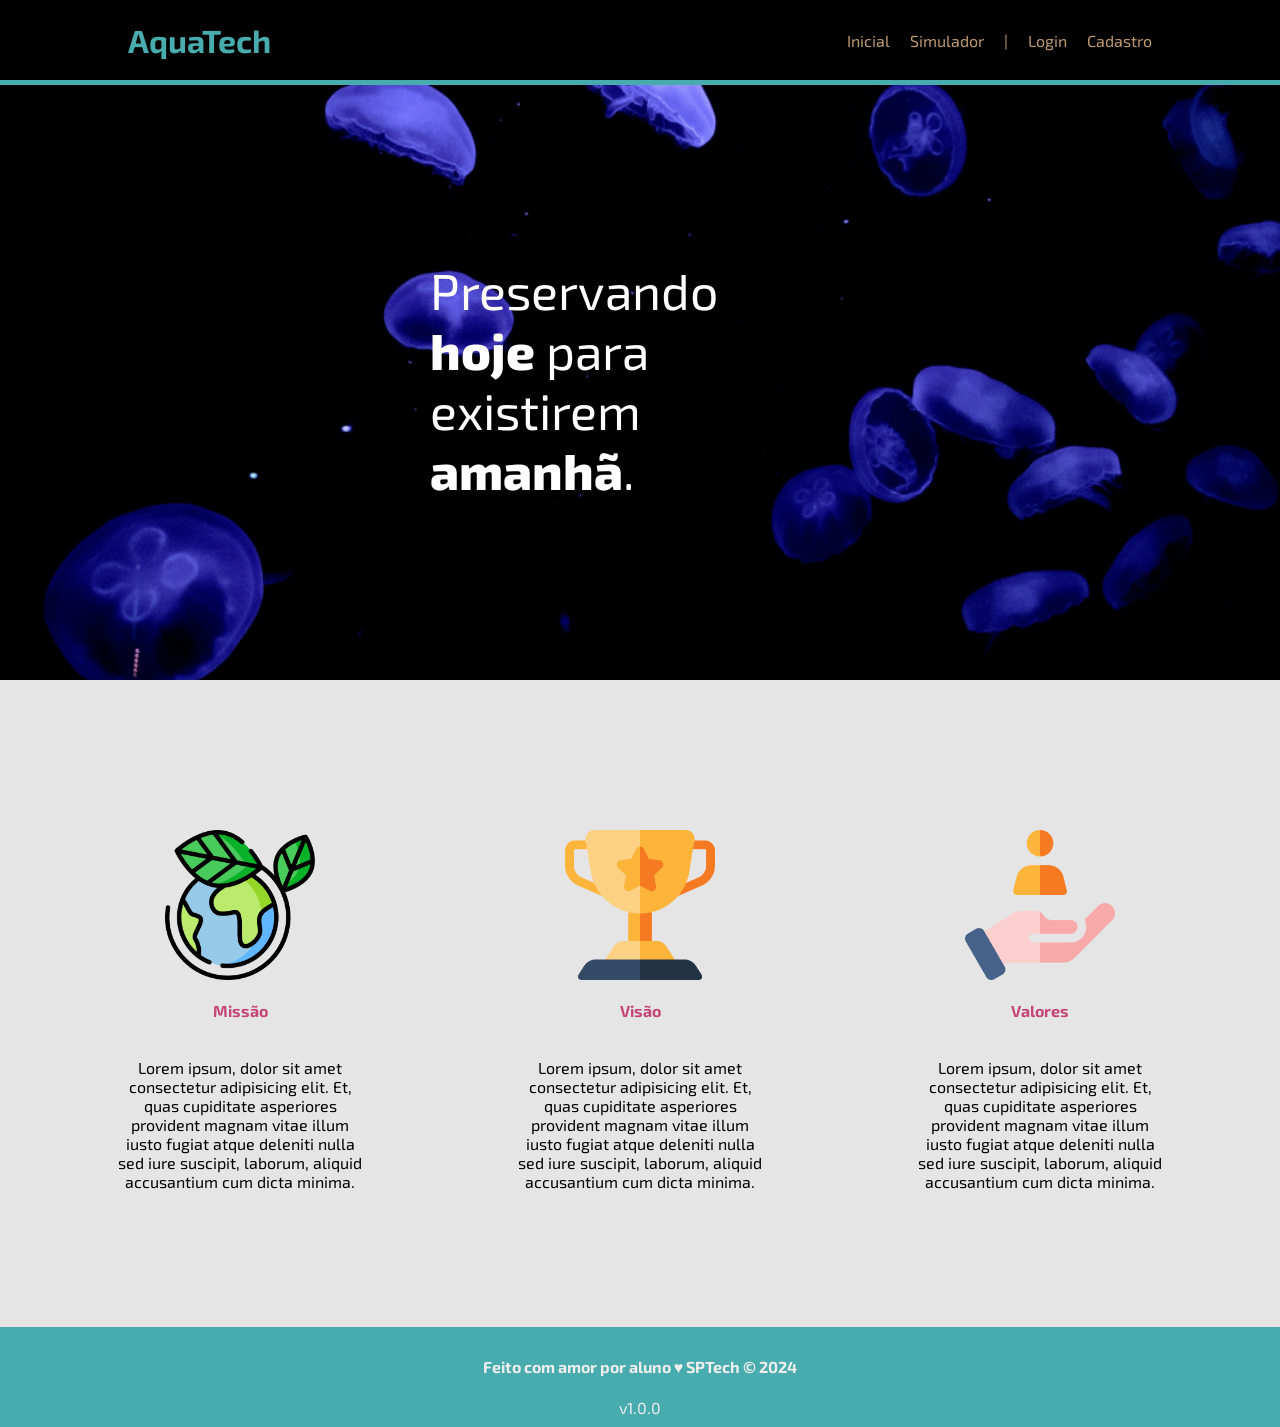
<file: public/index.html>
<!DOCTYPE html>
<html lang="en">

<head>
    <meta charset="UTF-8">
    <meta http-equiv="X-UA-Compatible" content="IE=edge">
    <meta name="viewport" content="width=device-width, initial-scale=1.0">

    <title>AquaTech | Página Inicial</title>

    <link rel="stylesheet" href="../public/styles/style.css">
    <link rel="icon" href="assets/icon/favicon2.ico">
    <link rel="preconnect" href="https://fonts.gstatic.com">
</head>

<body>
    <div class="header">
      <div class="container">
        <h1 class="titulo">AquaTech</h1>
        <ul class="navbar">
          <li class="agora">
            <a href="#">Inicial</a>
          </li>
          <li>
            <a href="simulador.html">Simulador</a>
          </li>
          <li>|</li>
          <li>
            <a href="login.html">Login</a>
          </li>
          <li>
            <a href="cadastro.html">Cadastro</a>
          </li>
        </ul>
      </div>
    </div>
  
    <div class="banner">
      <div class="container">
        <p>Preservando <span>hoje</span> para existirem <span>amanhã</span>.</p>
      </div>
    </div>
  
    <div class="social">
      <div class="container">
        <div class="boxes">
          <div class="box">
            <img src="../public/assets/imgs/planet-earth_color.png">
            <h4>Missão</h4>
            <p>Lorem ipsum, dolor sit amet consectetur adipisicing elit. Et, quas cupiditate asperiores provident magnam
              vitae illum iusto fugiat atque deleniti nulla sed iure suscipit, laborum, aliquid accusantium cum dicta
              minima.</p>
          </div>
          <div class="box">
            <img src="../public/assets/imgs/visao.png">
            <h4>Visão</h4>
            <p>Lorem ipsum, dolor sit amet consectetur adipisicing elit. Et, quas cupiditate asperiores provident magnam
              vitae illum iusto fugiat atque deleniti nulla sed iure suscipit, laborum, aliquid accusantium cum dicta
              minima.</p>
          </div>
          <div class="box">
            <img src="../public/assets/imgs/valores.png">
            <h4>Valores</h4>
            <p>Lorem ipsum, dolor sit amet consectetur adipisicing elit. Et, quas cupiditate asperiores provident magnam
              vitae illum iusto fugiat atque deleniti nulla sed iure suscipit, laborum, aliquid accusantium cum dicta
              minima.</p>
          </div>
        </div>
      </div>
    </div>
  
    <div class="footer">
      <div class="container">
        <h4>Feito com amor por aluno &hearts; SPTech &copy; 2024</h4>
        <span class="version">v1.0.0</span>
      </div>
    </div>
  </body>

</html>
</file>
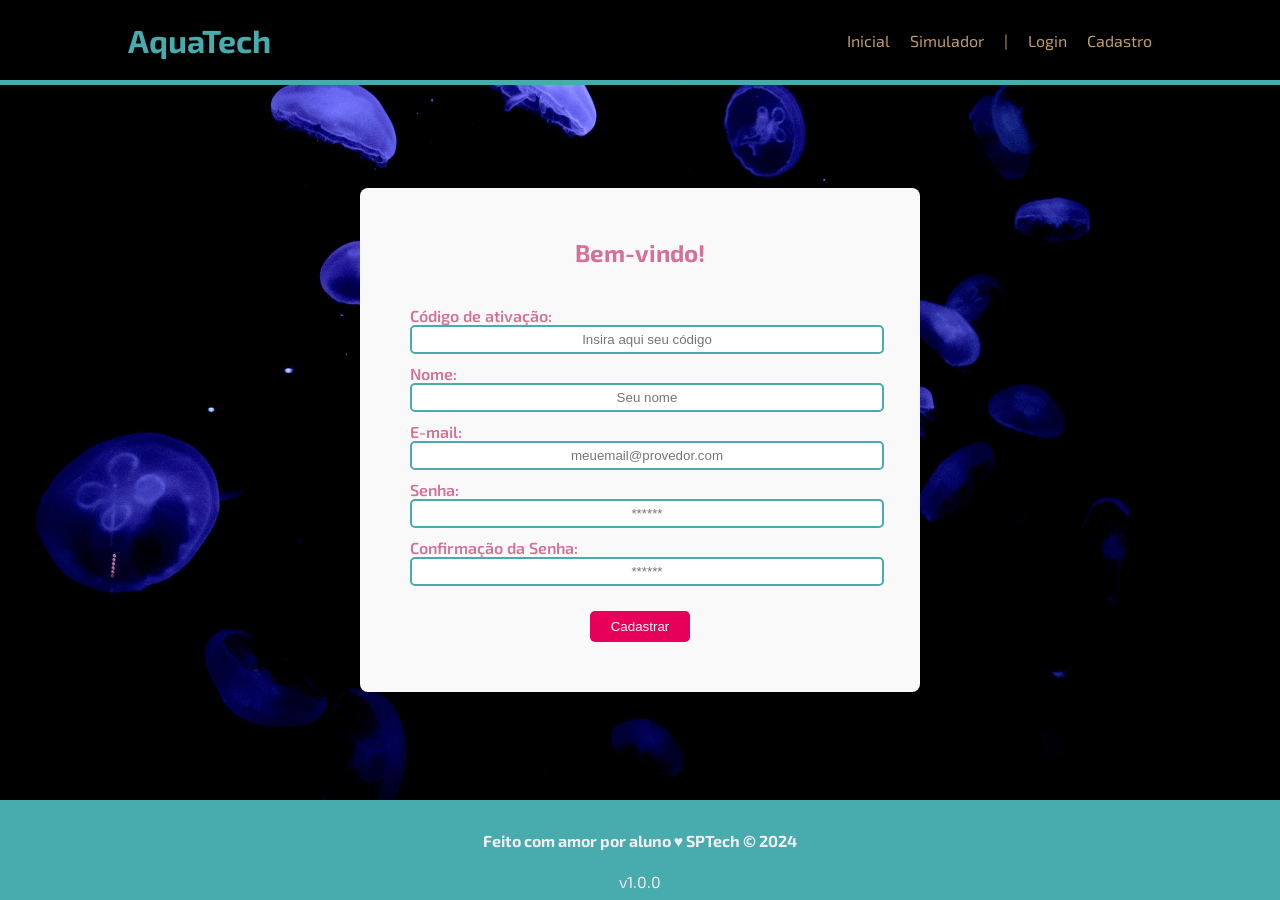
<file: public/cadastro.html>
<!DOCTYPE html>
<html lang="pt-br">

<head>
  <meta charset="UTF-8" />
  <meta http-equiv="X-UA-Compatible" content="IE=edge" />
  <meta name="viewport" content="width=device-width, initial-scale=1.0" />

  <title>AquaTech | Cadastro</title>

  <link rel="stylesheet" href="../public/styles/style.css">
  <link rel="icon" href="assets/icon/favicon2.ico" />
  <link rel="preconnect" href="https://fonts.gstatic.com" />
</head>

<body>
  <!--header inicio-->
  <div class="header">
    <div class="container">
      <h1 class="titulo">AquaTech</h1>
      <ul class="navbar">
        <li>
          <a href="index.html">Inicial</a>
        </li>
        <li>
          <a href="simulador.html">Simulador</a>
        </li>
        <li>|</li>
        <li>
          <a href="login.html">Login</a>
        </li>
        <li class="agora">
          <a href="#">Cadastro</a>
        </li>
      </ul>
    </div>
  </div>
  <!--header fim-->

  <div class="login">

    <div class="container">
      <div class="card card-cadastro">
        <h2>Bem-vindo!</h2>
        <div class="formulario">
          <div class="campo">
            <span>Código de ativação:</span>
            <input id="codigo_input" type="text" placeholder="Insira aqui seu código" />
          </div>
          <div class="campo">
            <span>Nome:</span>
            <input id="nome_input" type="text" placeholder="Seu nome" />
          </div>
          <div class="campo">
            <span>E-mail:</span>
            <input id="email_input" type="text" placeholder="meuemail@provedor.com" />
          </div>
          <div class="campo">
            <span>Senha:</span>
            <input id="senha_input" type="password" placeholder="******" />
          </div>
          <div class="campo">
            <span>Confirmação da Senha:</span>
            <input id="confirmacao_senha_input" type="password" placeholder="******" />
          </div>
          <button class="botao">Cadastrar</button>
        </div>
      </div>
    </div>
  </div>

  <!--footer inicio-->
  <div class="footer">
    <div class="container">
      <h4>Feito com amor por aluno &hearts; SPTech &copy; 2024</h4>
      <span class="version">v1.0.0</span>
    </div>
  </div>
  <!--footer fim-->
</body>

</html>
</file>
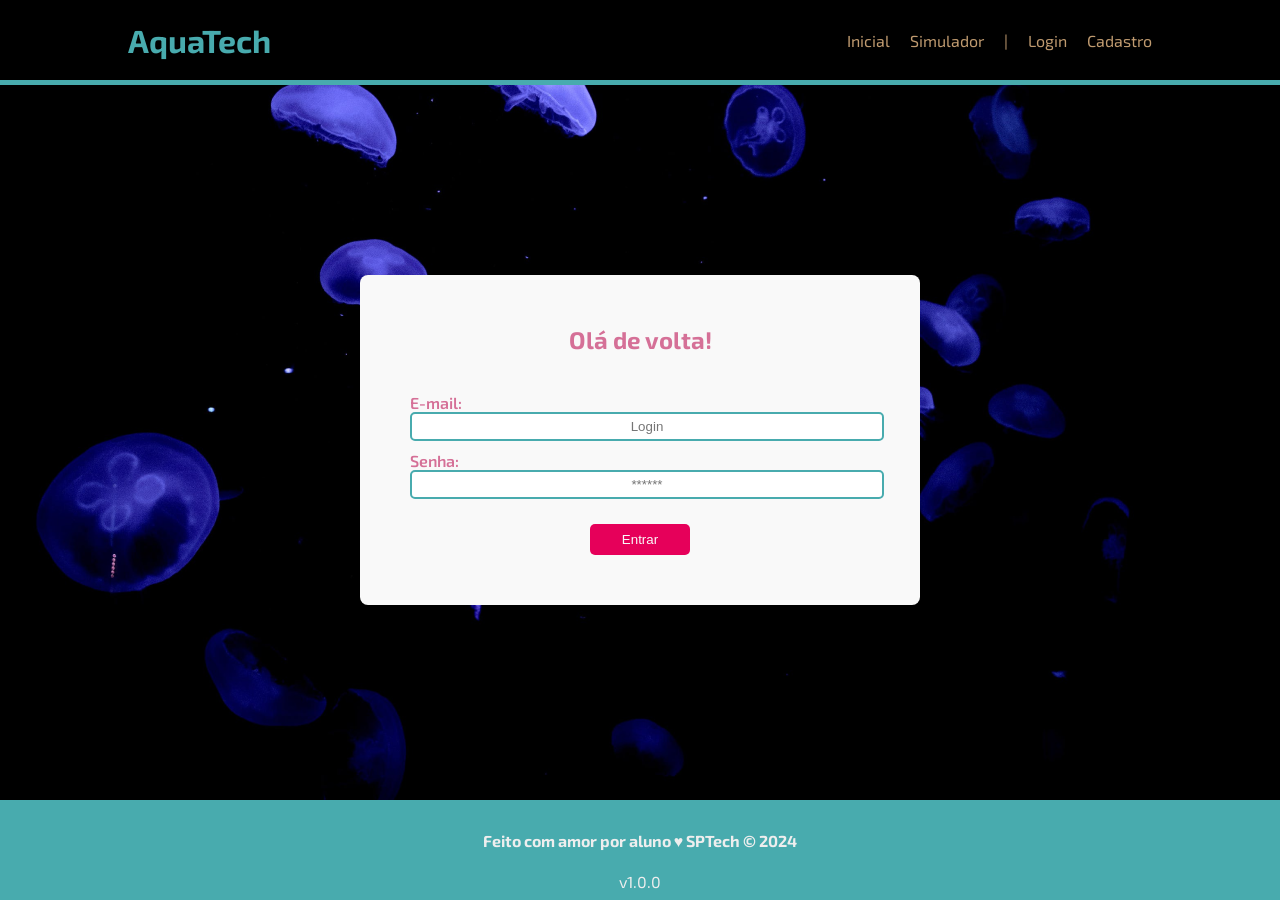
<file: public/login.html>
<!DOCTYPE html>
<html lang="pt-br">

<head>
    <meta charset="UTF-8">
    <meta http-equiv="X-UA-Compatible" content="IE=edge">
    <meta name="viewport" content="width=device-width, initial-scale=1.0">

    <title>AquaTech | Login</title>

    <link rel="stylesheet" href="../public/styles/style.css">
    <link rel="icon" href="assets/icon/favicon2.ico">
    <link rel="preconnect" href="https://fonts.gstatic.com">
</head>

<body>

    <!--Header-->

    <div class="header">
        <div class="container">
            <h1 class="titulo">AquaTech</h1>
            <ul class="navbar">
                <li>
                    <a href="index.html">Inicial</a>
                </li>
                <li>
                    <a href="simulador.html">Simulador</a>
                </li>
                <li>|</li>
                <li class="agora">
                    <a href="#">Login</a>
                </li>
                <li>
                    <a href="cadastro.html">Cadastro</a>
                </li>
            </ul>
        </div>
    </div>


    <div class="login">
  
        <div class="container">
            <div class="card card-login">
                <h2>Olá de volta!</h2>
                <div class="formulario">
                    <div class="campo">
                        <span>E-mail:</span>
                        <input id="email_input" type="text" placeholder="Login">
                    </div>
                    <div class="campo">
                        <span>Senha:</span>
                        <input id="senha_input" type="password" placeholder="******">
                    </div>
                    <button class="botao">Entrar</button>
                </div>

            </div>
        </div>
    </div>

    <!--footer inicio-->
    <div class="footer">
        <div class="container">
            <h4>Feito com amor por aluno &hearts; SPTech &copy; 2024</h4>
            <span class="version">v1.0.0</span>
        </div>
    </div>
    <!--footer fim-->

</body>

</html>
</file>
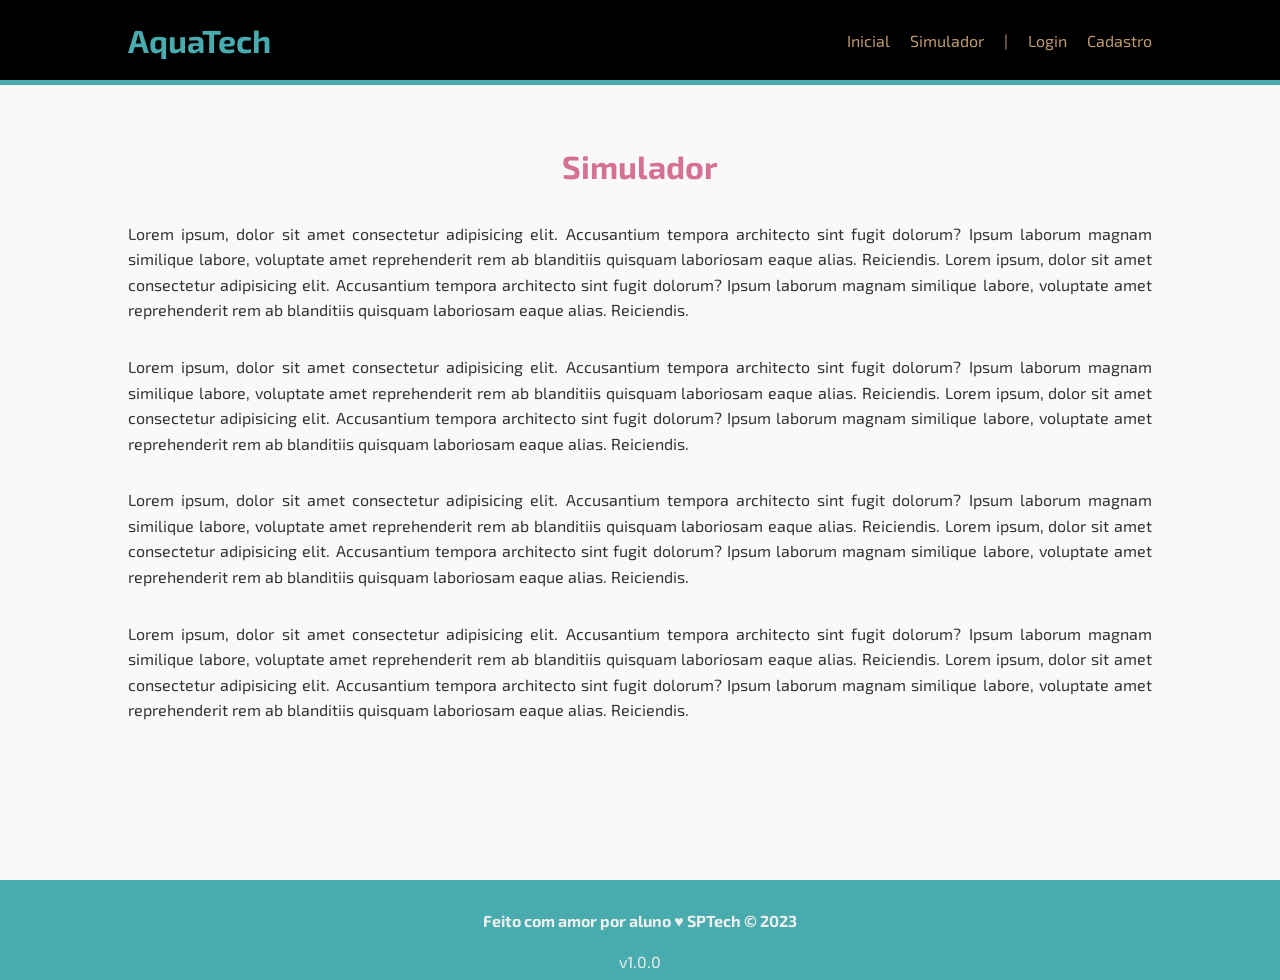
<file: public/simulador.html>
<!DOCTYPE html>
<html lang="pt-br">

<head>
    <meta charset="UTF-8">
    <meta http-equiv="X-UA-Compatible" content="IE=edge">
    <meta name="viewport" content="width=device-width, initial-scale=1.0">

    <title>AquaTech | Simulador</title>

    <link rel="stylesheet" href="../public/styles/style.css">
    <link rel="icon" href="assets/icon/favicon2.ico">
    <link rel="preconnect" href="https://fonts.gstatic.com">
</head>

<body>

    <!--header inicio-->
    <div class="header">
        <div class="container">
            <h1 class="titulo">AquaTech</h1>
            <ul class="navbar">
                <li>
                    <a href="./index.html">Inicial</a>
                </li>
                <li class="agora">
                    <a href="#">Simulador</a>
                </li>
                <li>|</li>
                <li>
                    <a href="./login.html">Login</a>
                </li>
                <li>
                    <a href="./cadastro.html">Cadastro</a>
                </li>
            </ul>
        </div>
    </div>


    <!-- simulador inicio -->
    <div class="simulador">
        <div class="container">
            <h2>Simulador</h2>
            <p>Lorem ipsum, dolor sit amet consectetur adipisicing elit. Accusantium tempora architecto sint fugit
                dolorum? Ipsum laborum magnam similique labore, voluptate amet reprehenderit rem ab blanditiis quisquam
                laboriosam eaque alias. Reiciendis. Lorem ipsum, dolor sit amet consectetur adipisicing elit.
                Accusantium tempora architecto sint fugit dolorum? Ipsum laborum magnam similique labore, voluptate amet
                reprehenderit rem ab blanditiis quisquam laboriosam eaque alias. Reiciendis.</p>
            <p>Lorem ipsum, dolor sit amet consectetur adipisicing elit. Accusantium tempora architecto sint fugit
                dolorum? Ipsum laborum magnam similique labore, voluptate amet reprehenderit rem ab blanditiis quisquam
                laboriosam eaque alias. Reiciendis. Lorem ipsum, dolor sit amet consectetur adipisicing elit.
                Accusantium tempora architecto sint fugit dolorum? Ipsum laborum magnam similique labore, voluptate amet
                reprehenderit rem ab blanditiis quisquam laboriosam eaque alias. Reiciendis.</p>
            <p>Lorem ipsum, dolor sit amet consectetur adipisicing elit. Accusantium tempora architecto sint fugit
                dolorum? Ipsum laborum magnam similique labore, voluptate amet reprehenderit rem ab blanditiis quisquam
                laboriosam eaque alias. Reiciendis. Lorem ipsum, dolor sit amet consectetur adipisicing elit.
                Accusantium tempora architecto sint fugit dolorum? Ipsum laborum magnam similique labore, voluptate amet
                reprehenderit rem ab blanditiis quisquam laboriosam eaque alias. Reiciendis.</p>
            <p>Lorem ipsum, dolor sit amet consectetur adipisicing elit. Accusantium tempora architecto sint fugit
                dolorum? Ipsum laborum magnam similique labore, voluptate amet reprehenderit rem ab blanditiis quisquam
                laboriosam eaque alias. Reiciendis. Lorem ipsum, dolor sit amet consectetur adipisicing elit.
                Accusantium tempora architecto sint fugit dolorum? Ipsum laborum magnam similique labore, voluptate amet
                reprehenderit rem ab blanditiis quisquam laboriosam eaque alias. Reiciendis.</p>

        </div>
    </div>
    <!-- simulador fim -->

    <!--footer inicio-->
    <div class="footer">
        <div class="container">
            <h4>Feito com amor por aluno &hearts; SPTech &copy; 2023</h4>
            <span class="version">v1.0.0</span>
        </div>
    </div>
    <!--footer fim-->


</body>

</html>
</file>
<file: public/styles/style.css>
/* Adicionar aqui toda a estilização criada para sua aplicação. */
@import url('https://fonts.googleapis.com/css2?family=Exo+2:ital,wght@0,100..900;1,100..900&family=Ubuntu:ital,wght@0,300;0,400;0,500;0,700;1,300;1,400;1,500;1,700&display=swap');

body {
    margin: 0;
    padding-top: 80px; 
    font-family: 'Exo 2', sans-serif;
}

/* header */
.header {
  height: 80px;
  position: fixed;
  top: 0;
  width: 100%;
  display: flex;
  align-items: center; 
  background-color: #000000; 
  border-bottom: 5px solid #48ABAE;
  color: #eee;
}

.header .container {
  width: 80%; 
  margin: 0 auto;
  display: flex;
  justify-content: space-between; 
  align-items: center;
}

.titulo{
    color: #48ABAE;
}

.navbar {
  display: flex;
  list-style: none; 
  gap: 20px;
  align-items: center;
}

.navbar a {
  text-decoration: none;
  color: #BF9A6F;
}

li{
    color: #BF9A6F;
}

/* footer */
.footer {
  display: flex;
  justify-content: center;
  align-items: center;
  bottom: 0;
  width: 100%;
  height: 100px;
  background-color: #48ABAE;
  color: #eee;
  
}

.footer .container {
    flex-direction: column;
    text-align: center;
}

/* index */
.banner {
    display: flex;
    background-image: url(../assets/imgs/bg-jelly-fish-para-home.png);
    background-size: cover;
    width: 100%;
    height: 600px;
}

.banner .container{
    padding: 130px ;
    font-size: 50px;
    margin-left: 300px;
    color: #ffffff;
}

.banner span{
    font-weight: 800;
}

.banner p{
    width: 220px;
}

.social{
    display: flex;
    justify-content: center;
    align-items: center;
    width: 100%;
    padding: 60px 0;
    background-color: #E5E5E5;
}

.social .container{
    display: flex;
    justify-content: center; 
    width: 80%;
    
}

.social img{
    width: 150px;
    height: 150px;
}

.container .boxes{
    display: flex;
    flex-direction: row;
    margin-top: 30px;
    padding: 60px;
}

.boxes{
    display: flex;
    flex-direction: row;
    gap: 100px;
    justify-content: center;
    text-align: center;
}

.boxes h4{
    color: #C44576;
}

.boxes p{
    width: 250px;
}

.box {
    display: flex;
    flex-direction: column;
    align-items: center;  
    width: 300px;         
}

/* cadastro e login */
.login {
    width: 100%;
    min-height: 80vh;
    display: flex;
    justify-content: center;
    align-items: center;  
    background-image: url(../assets/imgs/bg-jelly-fish-para_outras_pags.png);
}

.login .container {
    padding: 100px;
    flex-direction: column;
}

.card {
    width: 500px;
    background-color: #f9f9f9;
    padding: 30px;
    border-radius: 8px;
    display: flex;
    flex-direction: column;
}

.formulario {
    padding: 20px;
    display: flex;
    flex-direction: column;   
}

h2{
    color: #D57097;
    text-align: center;
}

.campo{
    color: #D57097;
    font-weight: 600;
    display: flex;
    flex-direction: column; 
    text-align: left;     
    margin-bottom: 10px;
    
}

input{
    width: 100%;
    padding: 5px;
    text-align: center;
    border-radius: 5px;
    border: 2px solid #48ABAE;
}


.botao{
    width: 100px;
    align-self: center; 
    margin-top: 15px;
    padding: 8px;
    background-color: #E6005A;
    border-color: #f9f9f9;
    border-radius: 5px;
    border: none;
    color: #f9f9f9;
}

/* simulador */
.simulador {
    width: 100%;
    min-height: 80vh; 
    display: flex;
    justify-content: center;
    padding: 40px 0;
    background-color: #f9f9f9; 
}

.simulador .container {
    width: 80%;
    display: flex;
    flex-direction: column;
}

.simulador h2 {
    color: #D57097; 
    font-size: 32px;
    margin-bottom: 20px;
}

.simulador p {
    color: #333;
    line-height: 1.6;
    margin-bottom: 15px;
    text-align: justify; 
}
</file>
